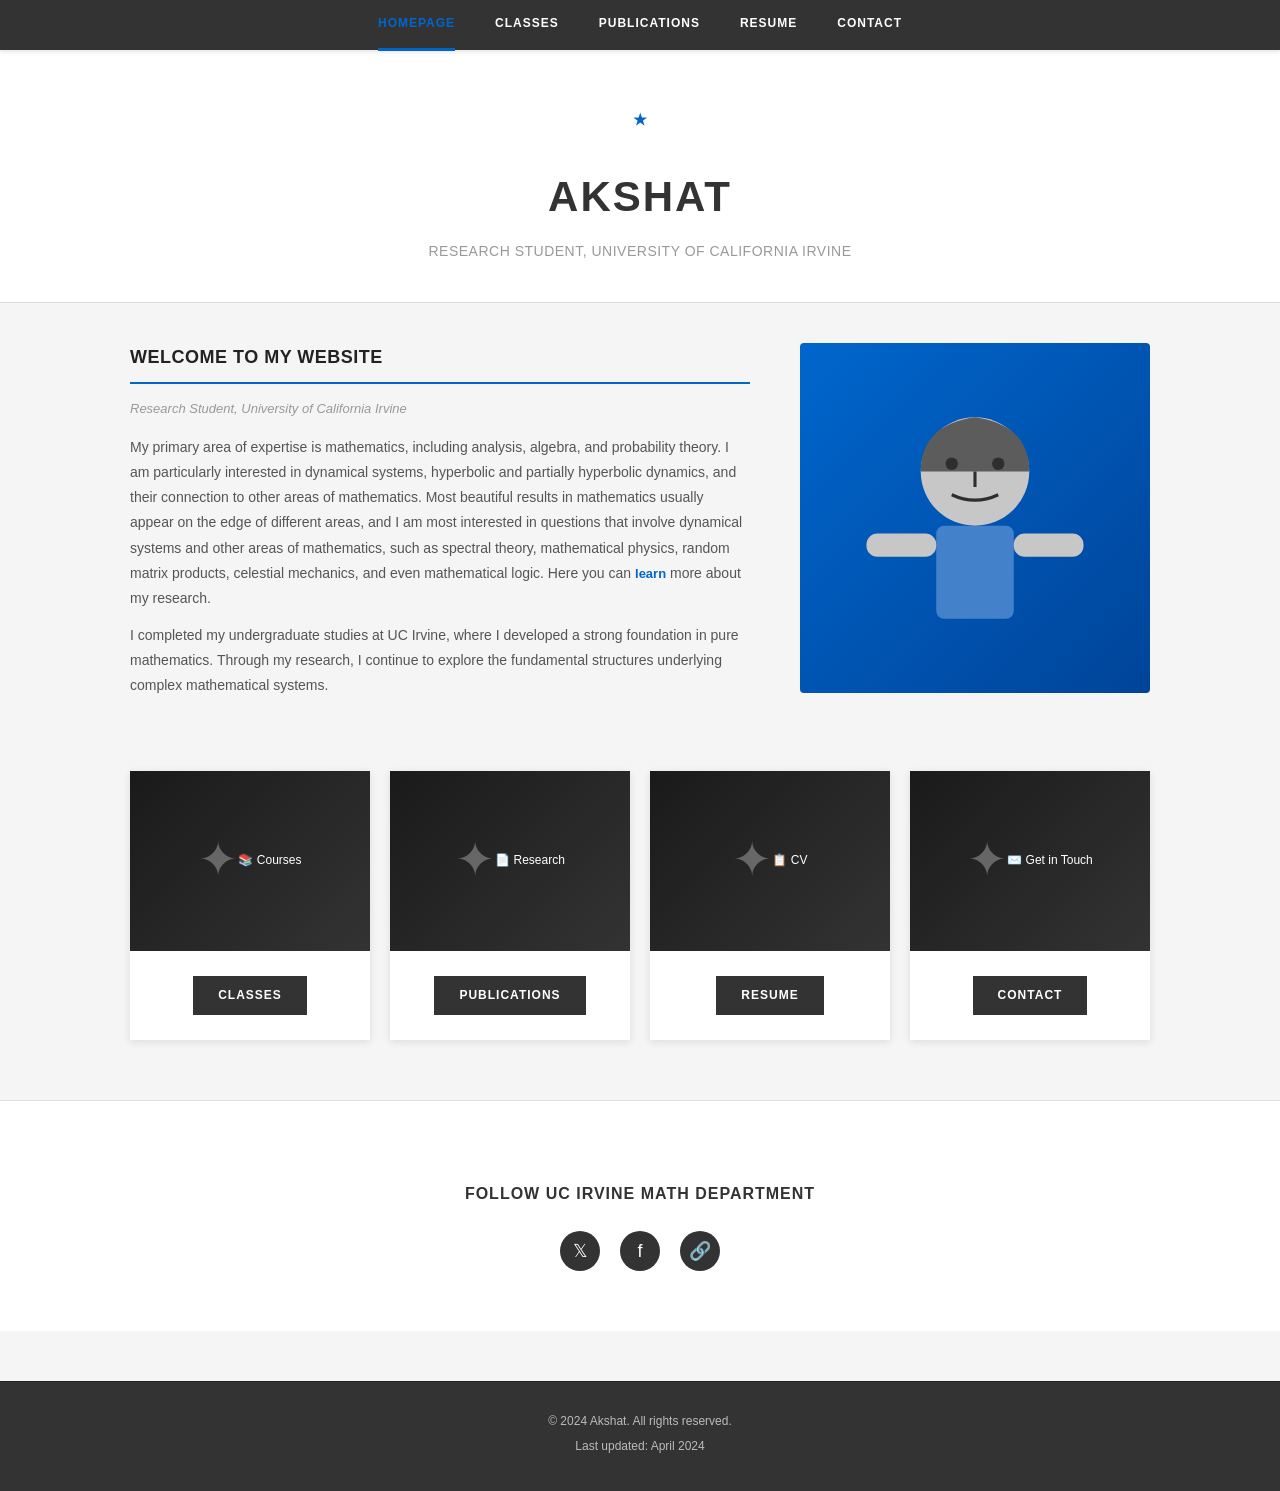
<file: index.html>
<!DOCTYPE html>
<html lang="en">
<head>
    <meta charset="UTF-8">
    <meta name="viewport" content="width=device-width, initial-scale=1.0">
    <title>Akshat - Research Student at UC Irvine</title>
    <link rel="stylesheet" href="assets/styles.css">
</head>
<body>
    <header>
        <nav>
            <ul class="nav-links">
                <li><a href="index.html" class="active">Homepage</a></li>
                <li><a href="#classes">Classes</a></li>
                <li><a href="publications.html">Publications</a></li>
                <li><a href="resume.html">Resume</a></li>
                <li><a href="contact.html">Contact</a></li>
            </ul>
        </nav>
    </header>

    <main>
        <!-- Hero Section -->
        <div class="hero">
            <h1>AKSHAT</h1>
            <div class="subtitle">Research Student, University of California Irvine</div>
        </div>

        <!-- Welcome Section -->
        <section class="welcome-section">
            <div class="welcome-container">
                <div class="welcome-content">
                    <h2>Welcome to My Website</h2>
                    <div class="title">Research Student, University of California Irvine</div>
                    
                    <p>My primary area of expertise is mathematics, including analysis, algebra, and probability theory. I am particularly interested in dynamical systems, hyperbolic and partially hyperbolic dynamics, and their connection to other areas of mathematics. Most beautiful results in mathematics usually appear on the edge of different areas, and I am most interested in questions that involve dynamical systems and other areas of mathematics, such as spectral theory, mathematical physics, random matrix products, celestial mechanics, and even mathematical logic. Here you can <a href="#research">learn</a> more about my research.</p>
                    
                    <p>I completed my undergraduate studies at UC Irvine, where I developed a strong foundation in pure mathematics. Through my research, I continue to explore the fundamental structures underlying complex mathematical systems.</p>
                </div>

                <div class="profile-image">
                    <svg viewBox="0 0 200 200" xmlns="http://www.w3.org/2000/svg" style="width: 100%; height: 100%; filter: brightness(0.9);">
                        <!-- Head -->
                        <circle cx="100" cy="70" r="35" fill="#ddd"/>
                        <!-- Hair -->
                        <path d="M 65 70 Q 65 40 100 35 Q 135 40 135 70" fill="#666"/>
                        <!-- Eyes -->
                        <circle cx="85" cy="65" r="4" fill="#333"/>
                        <circle cx="115" cy="65" r="4" fill="#333"/>
                        <!-- Nose -->
                        <line x1="100" y1="70" x2="100" y2="80" stroke="#333" stroke-width="2"/>
                        <!-- Smile -->
                        <path d="M 85 85 Q 100 92 115 85" stroke="#333" stroke-width="2" fill="none"/>
                        <!-- Body -->
                        <rect x="75" y="105" width="50" height="60" fill="#4a90e2" rx="5"/>
                        <!-- Arms -->
                        <rect x="30" y="110" width="45" height="15" fill="#ddd" rx="7"/>
                        <rect x="125" y="110" width="45" height="15" fill="#ddd" rx="7"/>
                    </svg>
                </div>
            </div>
        </section>

        <!-- Tiles Section -->
        <section class="tiles-section" id="classes">
            <div class="tiles-container">
                <!-- Classes Tile -->
                <div class="tile">
                    <div class="tile-image">
                        📚 Courses
                    </div>
                    <div class="tile-button">
                        <a href="courses/index.html">Classes</a>
                    </div>
                </div>

                <!-- Publications Tile -->
                <div class="tile">
                    <div class="tile-image">
                        📄 Research
                    </div>
                    <div class="tile-button">
                        <a href="publications.html">Publications</a>
                    </div>
                </div>

                <!-- Resume Tile -->
                <div class="tile">
                    <div class="tile-image">
                        📋 CV
                    </div>
                    <div class="tile-button">
                        <a href="resume.html">Resume</a>
                    </div>
                </div>

                <!-- Contact Tile -->
                <div class="tile">
                    <div class="tile-image">
                        ✉️ Get in Touch
                    </div>
                    <div class="tile-button">
                        <a href="contact.html">Contact</a>
                    </div>
                </div>
            </div>
        </section>

        <!-- Social Section -->
        <section class="social-section">
            <h3>Follow UC Irvine Math Department</h3>
            <ul class="social-links">
                <li><a href="https://twitter.com/UCIMath" target="_blank" title="Twitter">𝕏</a></li>
                <li><a href="https://facebook.com/UCIMath" target="_blank" title="Facebook">f</a></li>
                <li><a href="https://www.uci.edu" target="_blank" title="UCI Website">🔗</a></li>
            </ul>
        </section>
    </main>

    <footer>
        <p>&copy; 2024 Akshat. All rights reserved.</p>
        <p>Last updated: April 2024</p>
    </footer>
</body>
</html>
</file>
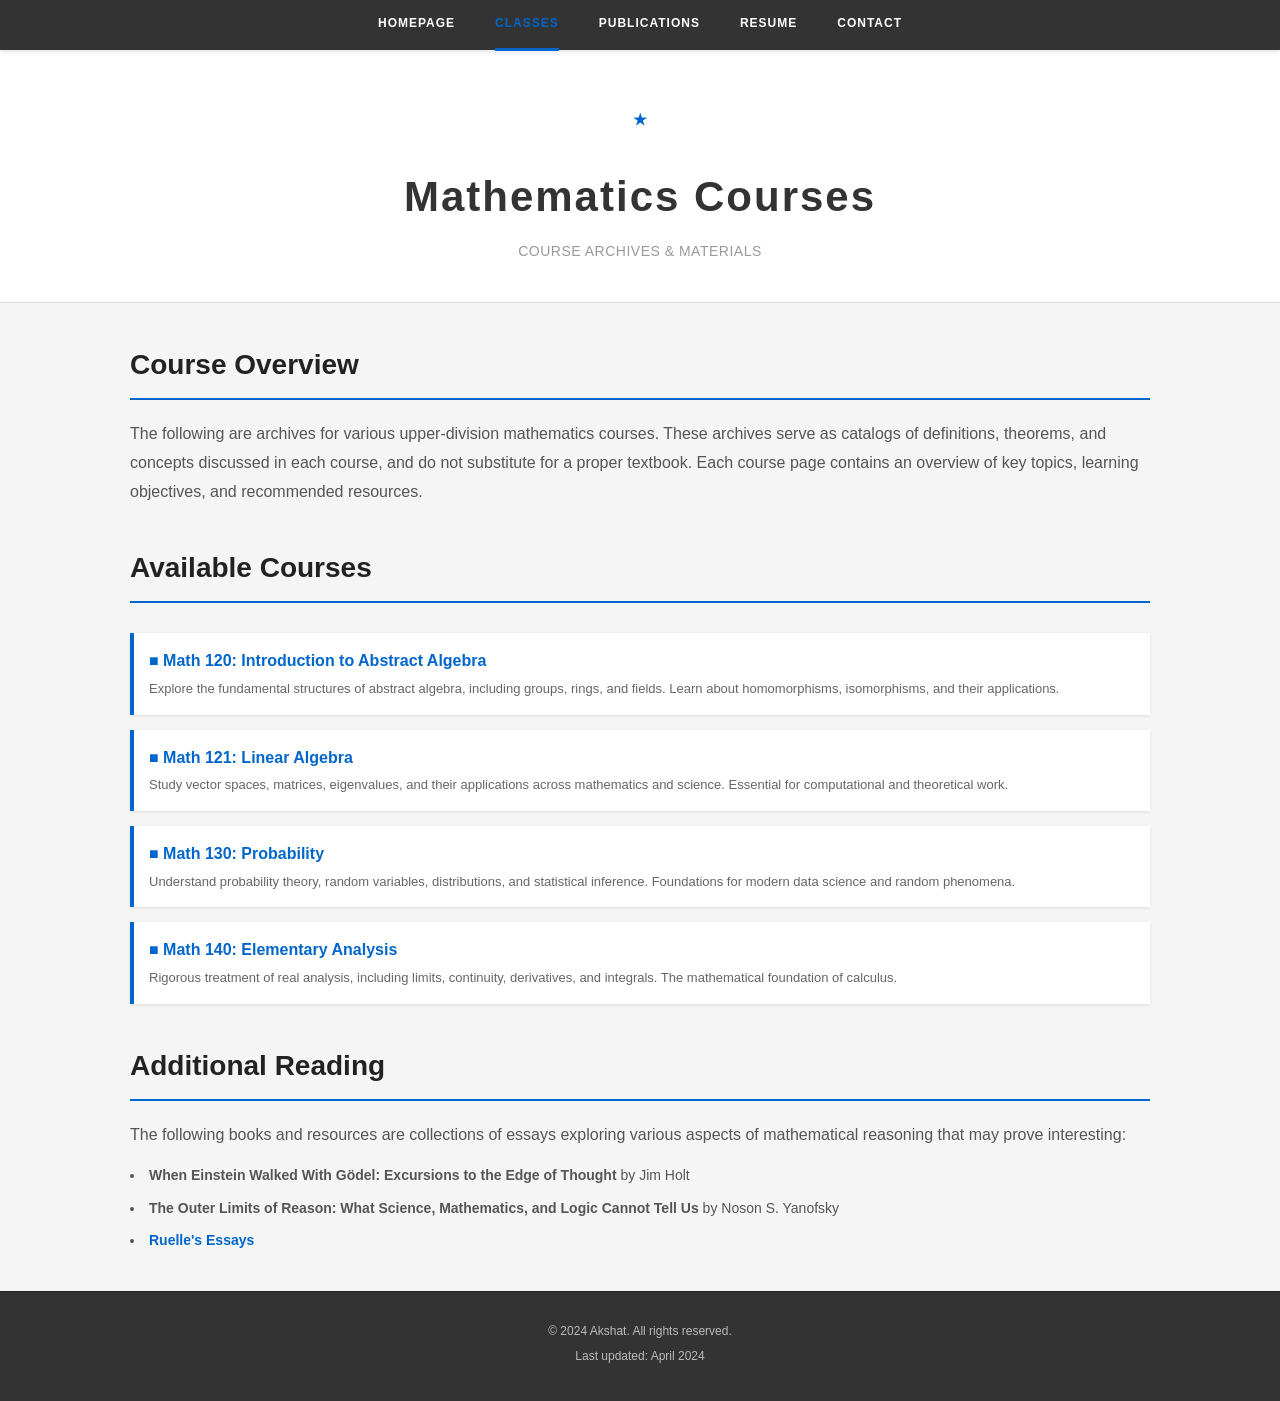
<file: courses/index.html>
<!DOCTYPE html>
<html lang="en">
<head>
    <meta charset="UTF-8">
    <meta name="viewport" content="width=device-width, initial-scale=1.0">
    <title>Mathematics Courses - Akshat</title>
    <link rel="stylesheet" href="../assets/styles.css">
</head>
<body>
    <header>
        <nav>
            <ul class="nav-links">
                <li><a href="../index.html">Homepage</a></li>
                <li><a href="#classes" class="active">Classes</a></li>
                <li><a href="../publications.html">Publications</a></li>
                <li><a href="../resume.html">Resume</a></li>
                <li><a href="../contact.html">Contact</a></li>
            </ul>
        </nav>
    </header>

    <main>
        <div class="hero">
            <h1>Mathematics Courses</h1>
            <div class="subtitle">Course Archives & Materials</div>
        </div>

        <section class="welcome-section">
            <h2>Course Overview</h2>
            <p>The following are archives for various upper-division mathematics courses. These archives serve as catalogs of definitions, theorems, and concepts discussed in each course, and do not substitute for a proper textbook. Each course page contains an overview of key topics, learning objectives, and recommended resources.</p>

            <h2 style="margin-top: 40px; border-bottom: 2px solid #0066cc; padding-bottom: 10px;">Available Courses</h2>

            <ul class="course-list" style="margin-top: 30px;">
                <li>
                    <a href="math120.html">■ Math 120: Introduction to Abstract Algebra</a>
                    <div class="course-description">Explore the fundamental structures of abstract algebra, including groups, rings, and fields. Learn about homomorphisms, isomorphisms, and their applications.</div>
                </li>
                <li>
                    <a href="math121.html">■ Math 121: Linear Algebra</a>
                    <div class="course-description">Study vector spaces, matrices, eigenvalues, and their applications across mathematics and science. Essential for computational and theoretical work.</div>
                </li>
                <li>
                    <a href="math130.html">■ Math 130: Probability</a>
                    <div class="course-description">Understand probability theory, random variables, distributions, and statistical inference. Foundations for modern data science and random phenomena.</div>
                </li>
                <li>
                    <a href="math140.html">■ Math 140: Elementary Analysis</a>
                    <div class="course-description">Rigorous treatment of real analysis, including limits, continuity, derivatives, and integrals. The mathematical foundation of calculus.</div>
                </li>
            </ul>

            <h2 style="margin-top: 40px; border-bottom: 2px solid #0066cc; padding-bottom: 10px;">Additional Reading</h2>
            <p style="margin-top: 20px;">The following books and resources are collections of essays exploring various aspects of mathematical reasoning that may prove interesting:</p>

            <ul class="reading-list" style="margin-top: 15px;">
                <li><strong>When Einstein Walked With Gödel: Excursions to the Edge of Thought</strong> by Jim Holt</li>
                <li><strong>The Outer Limits of Reason: What Science, Mathematics, and Logic Cannot Tell Us</strong> by Noson S. Yanofsky</li>
                <li><a href="https://drive.google.com/file/d/1j9H3duNTQ5gYVrsCvJ-61a1LA1Aroyhj/view?usp=sharing" target="_blank"><strong>Ruelle's Essays</strong></a></li>
            </ul>
        </section>
    </main>

    <footer>
        <p>&copy; 2024 Akshat. All rights reserved.</p>
        <p>Last updated: April 2024</p>
    </footer>
</body>
</html>
</file>
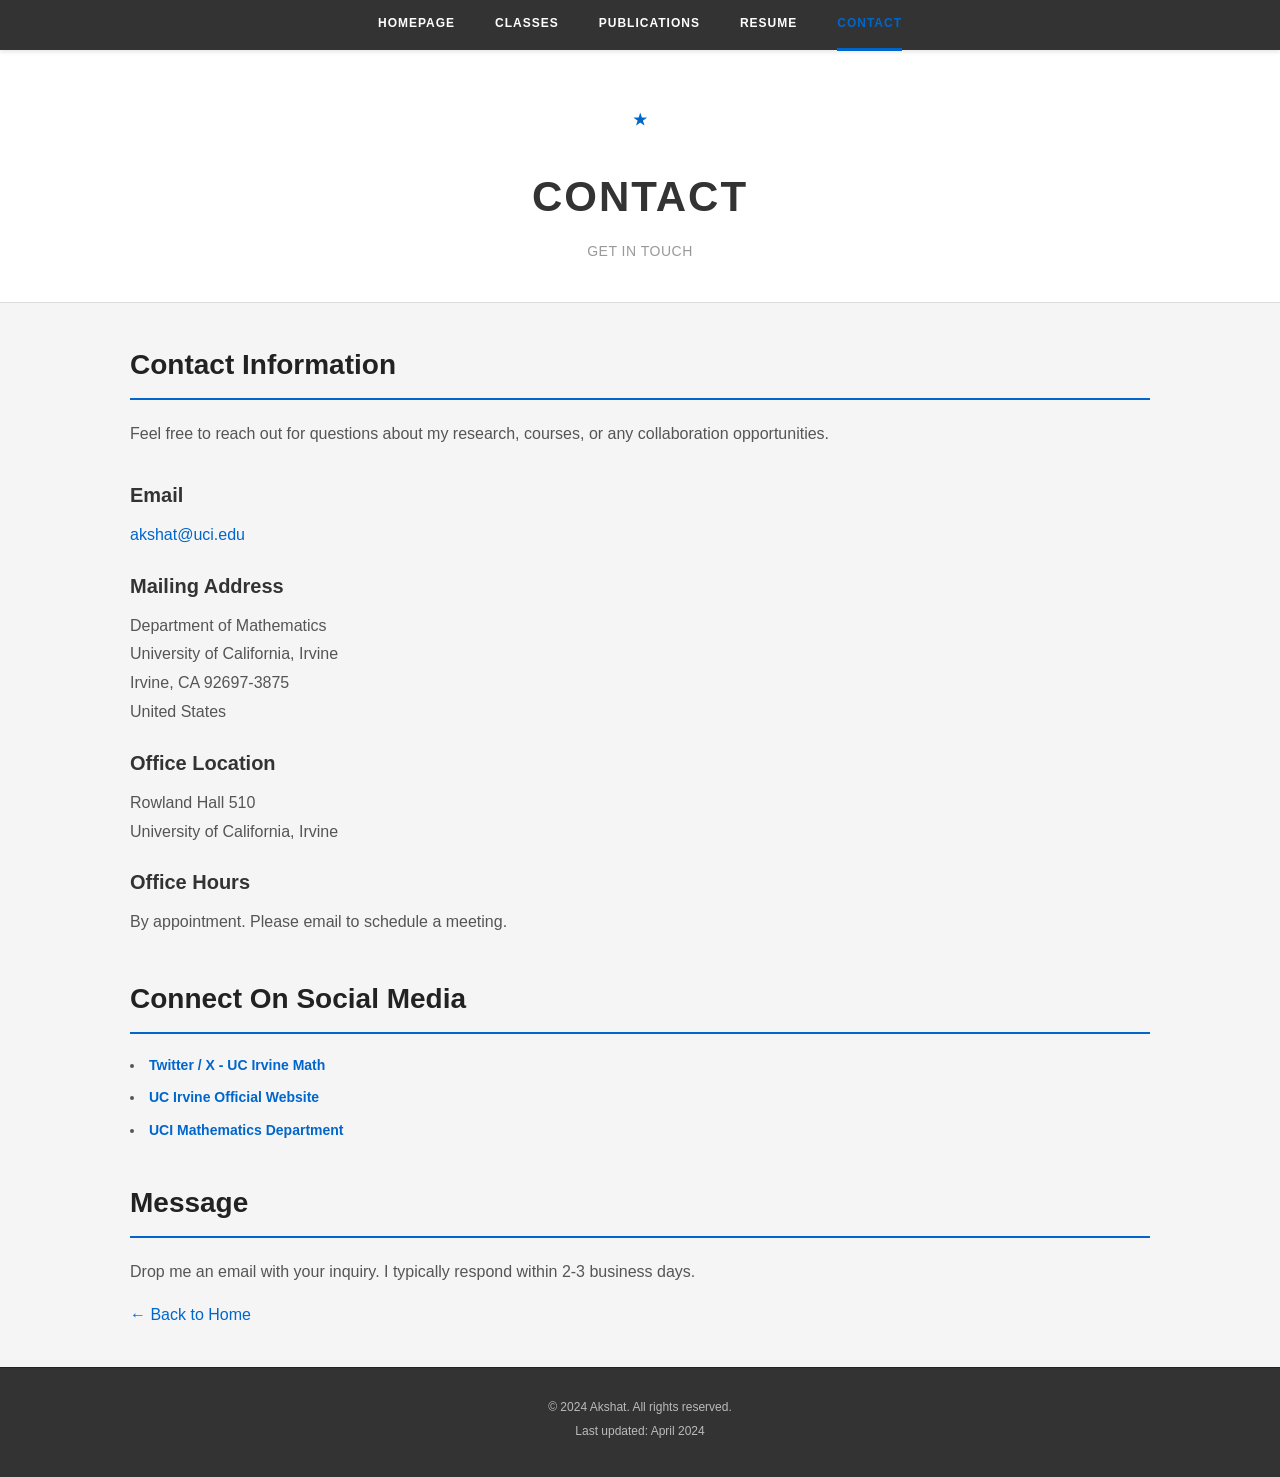
<file: contact.html>
<!DOCTYPE html>
<html lang="en">
<head>
    <meta charset="UTF-8">
    <meta name="viewport" content="width=device-width, initial-scale=1.0">
    <title>Contact - Akshat</title>
    <link rel="stylesheet" href="assets/styles.css">
</head>
<body>
    <header>
        <nav>
            <ul class="nav-links">
                <li><a href="index.html">Homepage</a></li>
                <li><a href="courses/index.html">Classes</a></li>
                <li><a href="publications.html">Publications</a></li>
                <li><a href="resume.html">Resume</a></li>
                <li><a href="contact.html" class="active">Contact</a></li>
            </ul>
        </nav>
    </header>

    <main>
        <div class="hero">
            <h1>CONTACT</h1>
            <div class="subtitle">Get in Touch</div>
        </div>

        <section class="welcome-section">
            <h2>Contact Information</h2>
            <p>Feel free to reach out for questions about my research, courses, or any collaboration opportunities.</p>

            <h3 style="margin-top: 30px;">Email</h3>
            <p><a href="mailto:akshat@uci.edu">akshat@uci.edu</a></p>

            <h3>Mailing Address</h3>
            <p>
                Department of Mathematics<br>
                University of California, Irvine<br>
                Irvine, CA 92697-3875<br>
                United States
            </p>

            <h3>Office Location</h3>
            <p>Rowland Hall 510<br>
            University of California, Irvine</p>

            <h3>Office Hours</h3>
            <p>By appointment. Please email to schedule a meeting.</p>

            <h2 style="margin-top: 40px; border-bottom: 2px solid #0066cc; padding-bottom: 10px;">Connect On Social Media</h2>
            <ul class="reading-list" style="margin-top: 15px;">
                <li><a href="https://twitter.com/UCIMath" target="_blank">Twitter / X - UC Irvine Math</a></li>
                <li><a href="https://www.uci.edu" target="_blank">UC Irvine Official Website</a></li>
                <li><a href="https://www.math.uci.edu" target="_blank">UCI Mathematics Department</a></li>
            </ul>

            <h2 style="margin-top: 40px; border-bottom: 2px solid #0066cc; padding-bottom: 10px;">Message</h2>
            <p style="margin-top: 15px;">Drop me an email with your inquiry. I typically respond within 2-3 business days.</p>

            <a href="index.html" class="back-to-top">← Back to Home</a>
        </section>
    </main>

    <footer>
        <p>&copy; 2024 Akshat. All rights reserved.</p>
        <p>Last updated: April 2024</p>
    </footer>
</body>
</html>
</file>
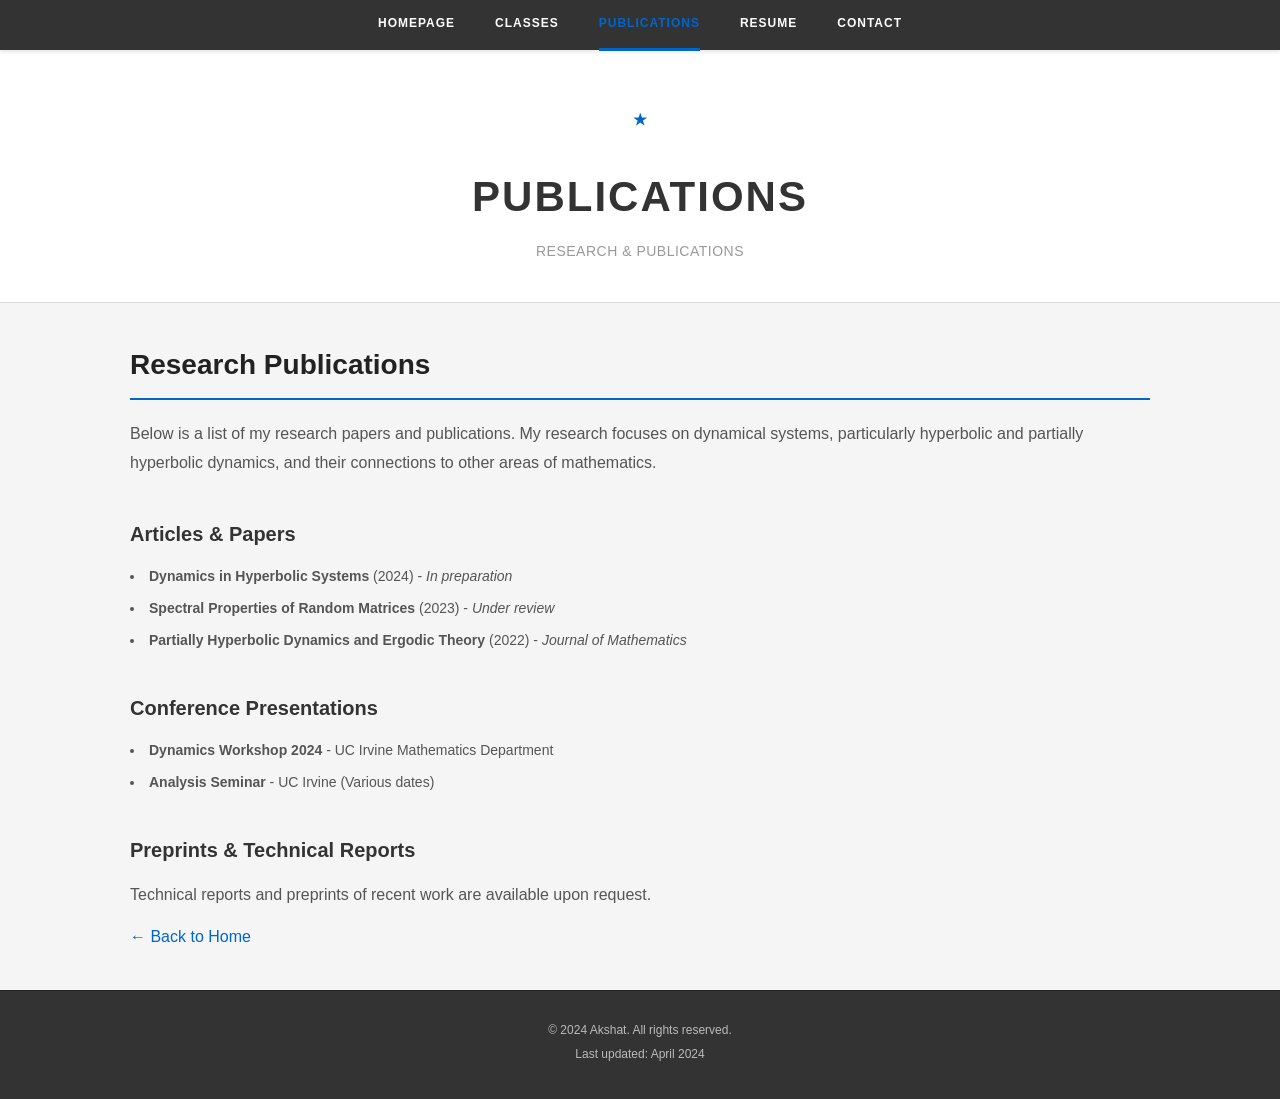
<file: publications.html>
<!DOCTYPE html>
<html lang="en">
<head>
    <meta charset="UTF-8">
    <meta name="viewport" content="width=device-width, initial-scale=1.0">
    <title>Publications - Akshat</title>
    <link rel="stylesheet" href="assets/styles.css">
</head>
<body>
    <header>
        <nav>
            <ul class="nav-links">
                <li><a href="index.html">Homepage</a></li>
                <li><a href="courses/index.html">Classes</a></li>
                <li><a href="publications.html" class="active">Publications</a></li>
                <li><a href="resume.html">Resume</a></li>
                <li><a href="contact.html">Contact</a></li>
            </ul>
        </nav>
    </header>

    <main>
        <div class="hero">
            <h1>PUBLICATIONS</h1>
            <div class="subtitle">Research & Publications</div>
        </div>

        <section class="welcome-section">
            <h2>Research Publications</h2>
            <p>Below is a list of my research papers and publications. My research focuses on dynamical systems, particularly hyperbolic and partially hyperbolic dynamics, and their connections to other areas of mathematics.</p>

            <h3 style="margin-top: 40px;">Articles & Papers</h3>
            <ul class="reading-list" style="margin-top: 15px;">
                <li><strong>Dynamics in Hyperbolic Systems</strong> (2024) - <em>In preparation</em></li>
                <li><strong>Spectral Properties of Random Matrices</strong> (2023) - <em>Under review</em></li>
                <li><strong>Partially Hyperbolic Dynamics and Ergodic Theory</strong> (2022) - <em>Journal of Mathematics</em></li>
            </ul>

            <h3 style="margin-top: 40px;">Conference Presentations</h3>
            <ul class="reading-list" style="margin-top: 15px;">
                <li><strong>Dynamics Workshop 2024</strong> - UC Irvine Mathematics Department</li>
                <li><strong>Analysis Seminar</strong> - UC Irvine (Various dates)</li>
            </ul>

            <h3 style="margin-top: 40px;">Preprints & Technical Reports</h3>
            <p style="margin-top: 15px;">Technical reports and preprints of recent work are available upon request.</p>

            <a href="index.html" class="back-to-top">← Back to Home</a>
        </section>
    </main>

    <footer>
        <p>&copy; 2024 Akshat. All rights reserved.</p>
        <p>Last updated: April 2024</p>
    </footer>
</body>
</html>
</file>
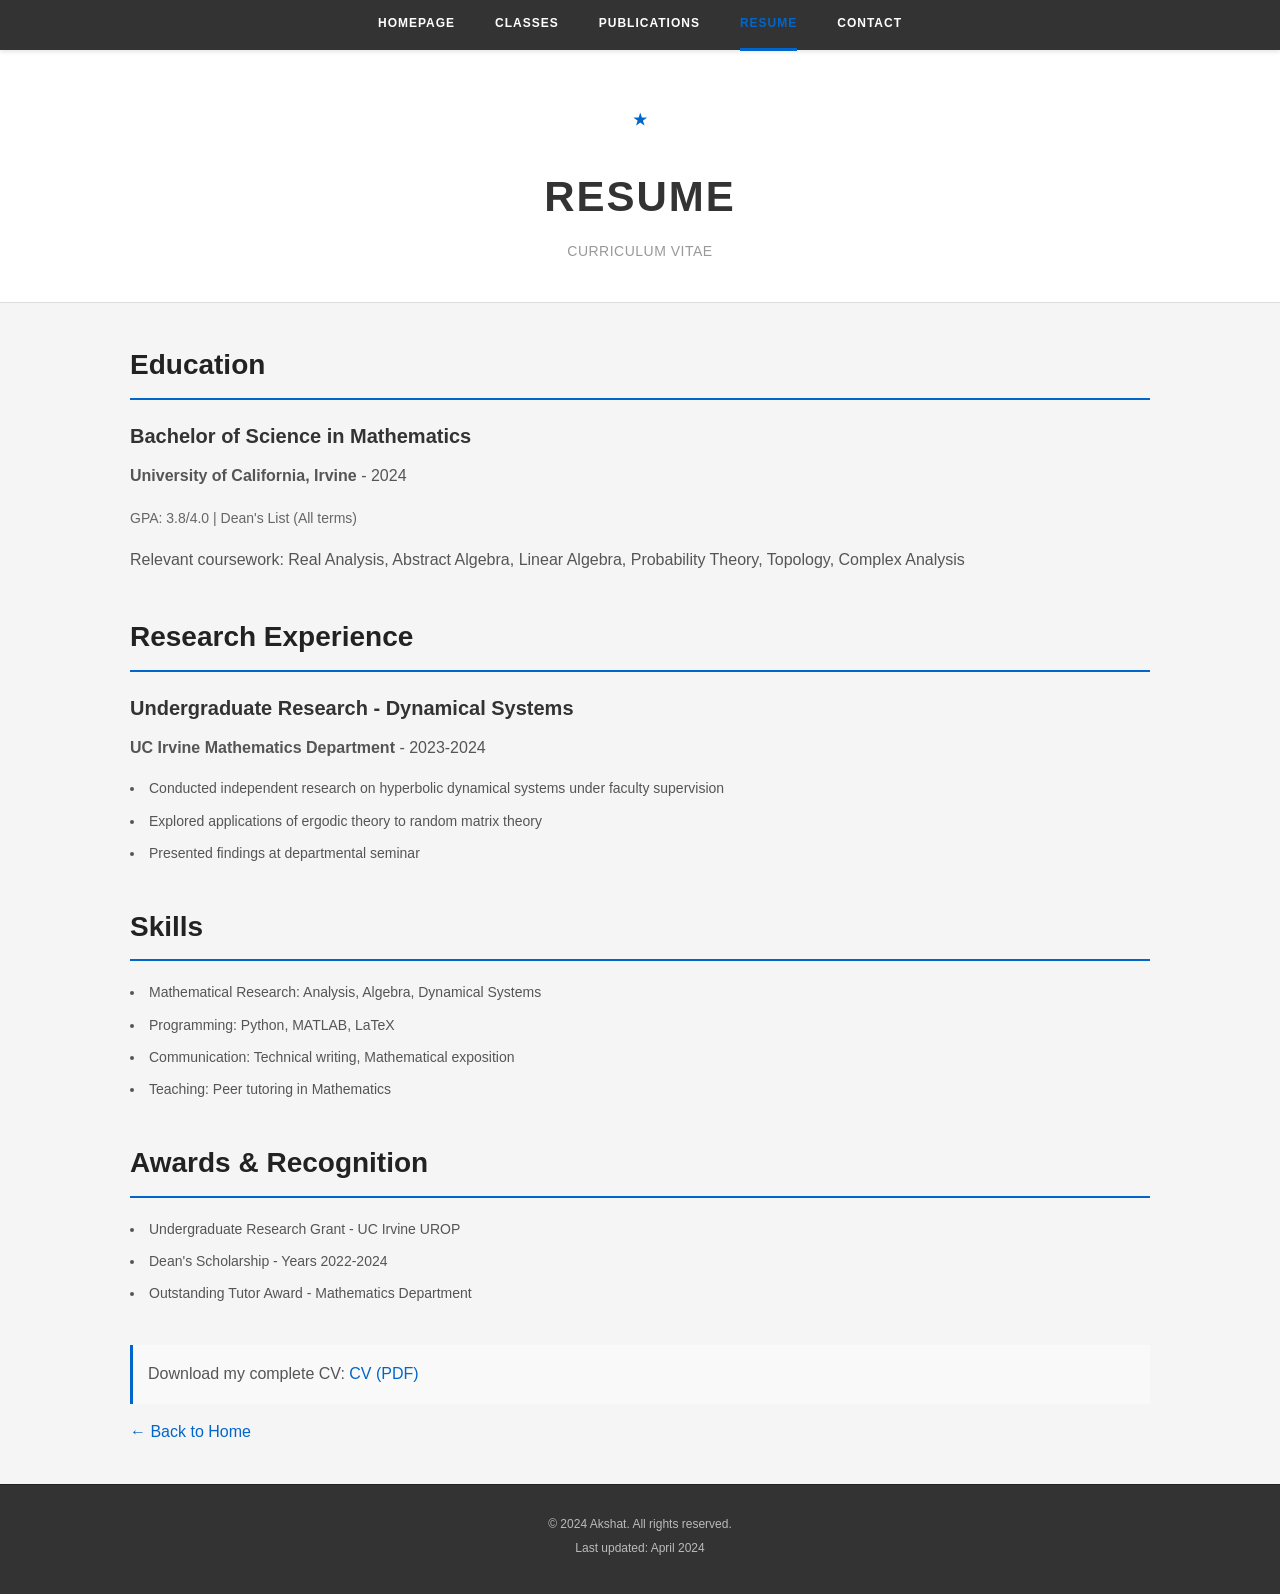
<file: resume.html>
<!DOCTYPE html>
<html lang="en">
<head>
    <meta charset="UTF-8">
    <meta name="viewport" content="width=device-width, initial-scale=1.0">
    <title>Resume - Akshat</title>
    <link rel="stylesheet" href="assets/styles.css">
</head>
<body>
    <header>
        <nav>
            <ul class="nav-links">
                <li><a href="index.html">Homepage</a></li>
                <li><a href="courses/index.html">Classes</a></li>
                <li><a href="publications.html">Publications</a></li>
                <li><a href="resume.html" class="active">Resume</a></li>
                <li><a href="contact.html">Contact</a></li>
            </ul>
        </nav>
    </header>

    <main>
        <div class="hero">
            <h1>RESUME</h1>
            <div class="subtitle">Curriculum Vitae</div>
        </div>

        <section class="welcome-section">
            <h2>Education</h2>
            <h3>Bachelor of Science in Mathematics</h3>
            <p><strong>University of California, Irvine</strong> - 2024</p>
            <p style="color: #666; font-size: 14px; margin-top: 5px;">GPA: 3.8/4.0 | Dean's List (All terms)</p>
            <p style="margin-top: 10px;">Relevant coursework: Real Analysis, Abstract Algebra, Linear Algebra, Probability Theory, Topology, Complex Analysis</p>

            <h2 style="margin-top: 40px; border-bottom: 2px solid #0066cc; padding-bottom: 10px;">Research Experience</h2>
            
            <h3>Undergraduate Research - Dynamical Systems</h3>
            <p><strong>UC Irvine Mathematics Department</strong> - 2023-2024</p>
            <ul class="reading-list" style="margin-top: 10px;">
                <li>Conducted independent research on hyperbolic dynamical systems under faculty supervision</li>
                <li>Explored applications of ergodic theory to random matrix theory</li>
                <li>Presented findings at departmental seminar</li>
            </ul>

            <h2 style="margin-top: 40px; border-bottom: 2px solid #0066cc; padding-bottom: 10px;">Skills</h2>
            <ul class="reading-list" style="margin-top: 10px;">
                <li>Mathematical Research: Analysis, Algebra, Dynamical Systems</li>
                <li>Programming: Python, MATLAB, LaTeX</li>
                <li>Communication: Technical writing, Mathematical exposition</li>
                <li>Teaching: Peer tutoring in Mathematics</li>
            </ul>

            <h2 style="margin-top: 40px; border-bottom: 2px solid #0066cc; padding-bottom: 10px;">Awards & Recognition</h2>
            <ul class="reading-list" style="margin-top: 10px;">
                <li>Undergraduate Research Grant - UC Irvine UROP</li>
                <li>Dean's Scholarship - Years 2022-2024</li>
                <li>Outstanding Tutor Award - Mathematics Department</li>
            </ul>

            <p style="margin-top: 40px; padding: 15px; background-color: #f9f9f9; border-left: 3px solid #0066cc; border-radius: 0;">
                Download my complete CV: <a href="#">CV (PDF)</a>
            </p>

            <a href="index.html" class="back-to-top">← Back to Home</a>
        </section>
    </main>

    <footer>
        <p>&copy; 2024 Akshat. All rights reserved.</p>
        <p>Last updated: April 2024</p>
    </footer>
</body>
</html>
</file>
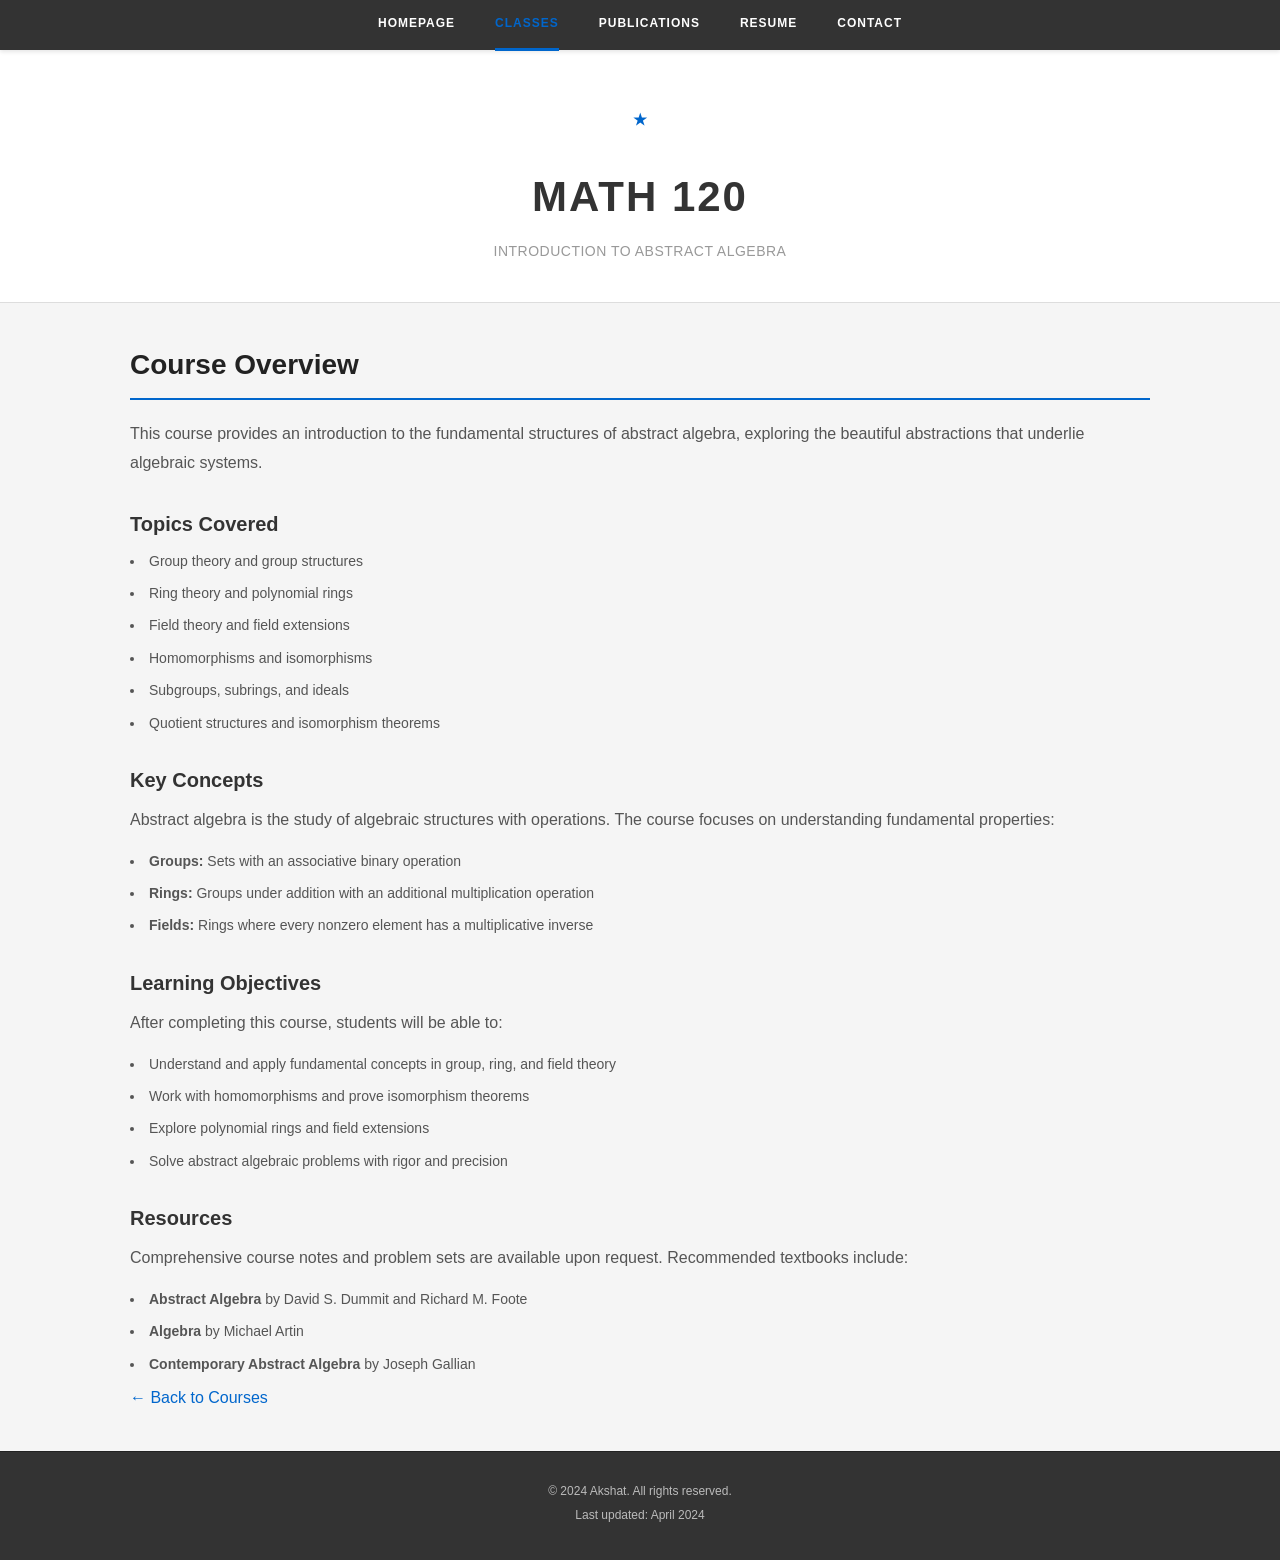
<file: courses/math120.html>
<!DOCTYPE html>
<html lang="en">
<head>
    <meta charset="UTF-8">
    <meta name="viewport" content="width=device-width, initial-scale=1.0">
    <title>Math 120: Introduction to Abstract Algebra - Akshat</title>
    <link rel="stylesheet" href="../assets/styles.css">
</head>
<body>
    <header>
        <nav>
            <ul class="nav-links">
                <li><a href="../index.html">Homepage</a></li>
                <li><a href="index.html" class="active">Classes</a></li>
                <li><a href="../publications.html">Publications</a></li>
                <li><a href="../resume.html">Resume</a></li>
                <li><a href="../contact.html">Contact</a></li>
            </ul>
        </nav>
    </header>

    <main>
        <div class="hero">
            <h1>MATH 120</h1>
            <div class="subtitle">Introduction to Abstract Algebra</div>
        </div>

        <section class="welcome-section">
            <h2>Course Overview</h2>
            <p>This course provides an introduction to the fundamental structures of abstract algebra, exploring the beautiful abstractions that underlie algebraic systems.</p>

            <h3 style="margin-top: 30px;">Topics Covered</h3>
            <ul class="reading-list">
                <li>Group theory and group structures</li>
                <li>Ring theory and polynomial rings</li>
                <li>Field theory and field extensions</li>
                <li>Homomorphisms and isomorphisms</li>
                <li>Subgroups, subrings, and ideals</li>
                <li>Quotient structures and isomorphism theorems</li>
            </ul>

            <h3 style="margin-top: 30px;">Key Concepts</h3>
            <p>Abstract algebra is the study of algebraic structures with operations. The course focuses on understanding fundamental properties:</p>
            <ul class="reading-list">
                <li><strong>Groups:</strong> Sets with an associative binary operation</li>
                <li><strong>Rings:</strong> Groups under addition with an additional multiplication operation</li>
                <li><strong>Fields:</strong> Rings where every nonzero element has a multiplicative inverse</li>
            </ul>

            <h3 style="margin-top: 30px;">Learning Objectives</h3>
            <p>After completing this course, students will be able to:</p>
            <ul class="reading-list">
                <li>Understand and apply fundamental concepts in group, ring, and field theory</li>
                <li>Work with homomorphisms and prove isomorphism theorems</li>
                <li>Explore polynomial rings and field extensions</li>
                <li>Solve abstract algebraic problems with rigor and precision</li>
            </ul>

            <h3 style="margin-top: 30px;">Resources</h3>
            <p>Comprehensive course notes and problem sets are available upon request. Recommended textbooks include:</p>
            <ul class="reading-list">
                <li><strong>Abstract Algebra</strong> by David S. Dummit and Richard M. Foote</li>
                <li><strong>Algebra</strong> by Michael Artin</li>
                <li><strong>Contemporary Abstract Algebra</strong> by Joseph Gallian</li>
            </ul>

            <a href="index.html" class="back-to-top">← Back to Courses</a>
        </section>
    </main>

    <footer>
        <p>&copy; 2024 Akshat. All rights reserved.</p>
        <p>Last updated: April 2024</p>
    </footer>
</body>
</html>
</file>
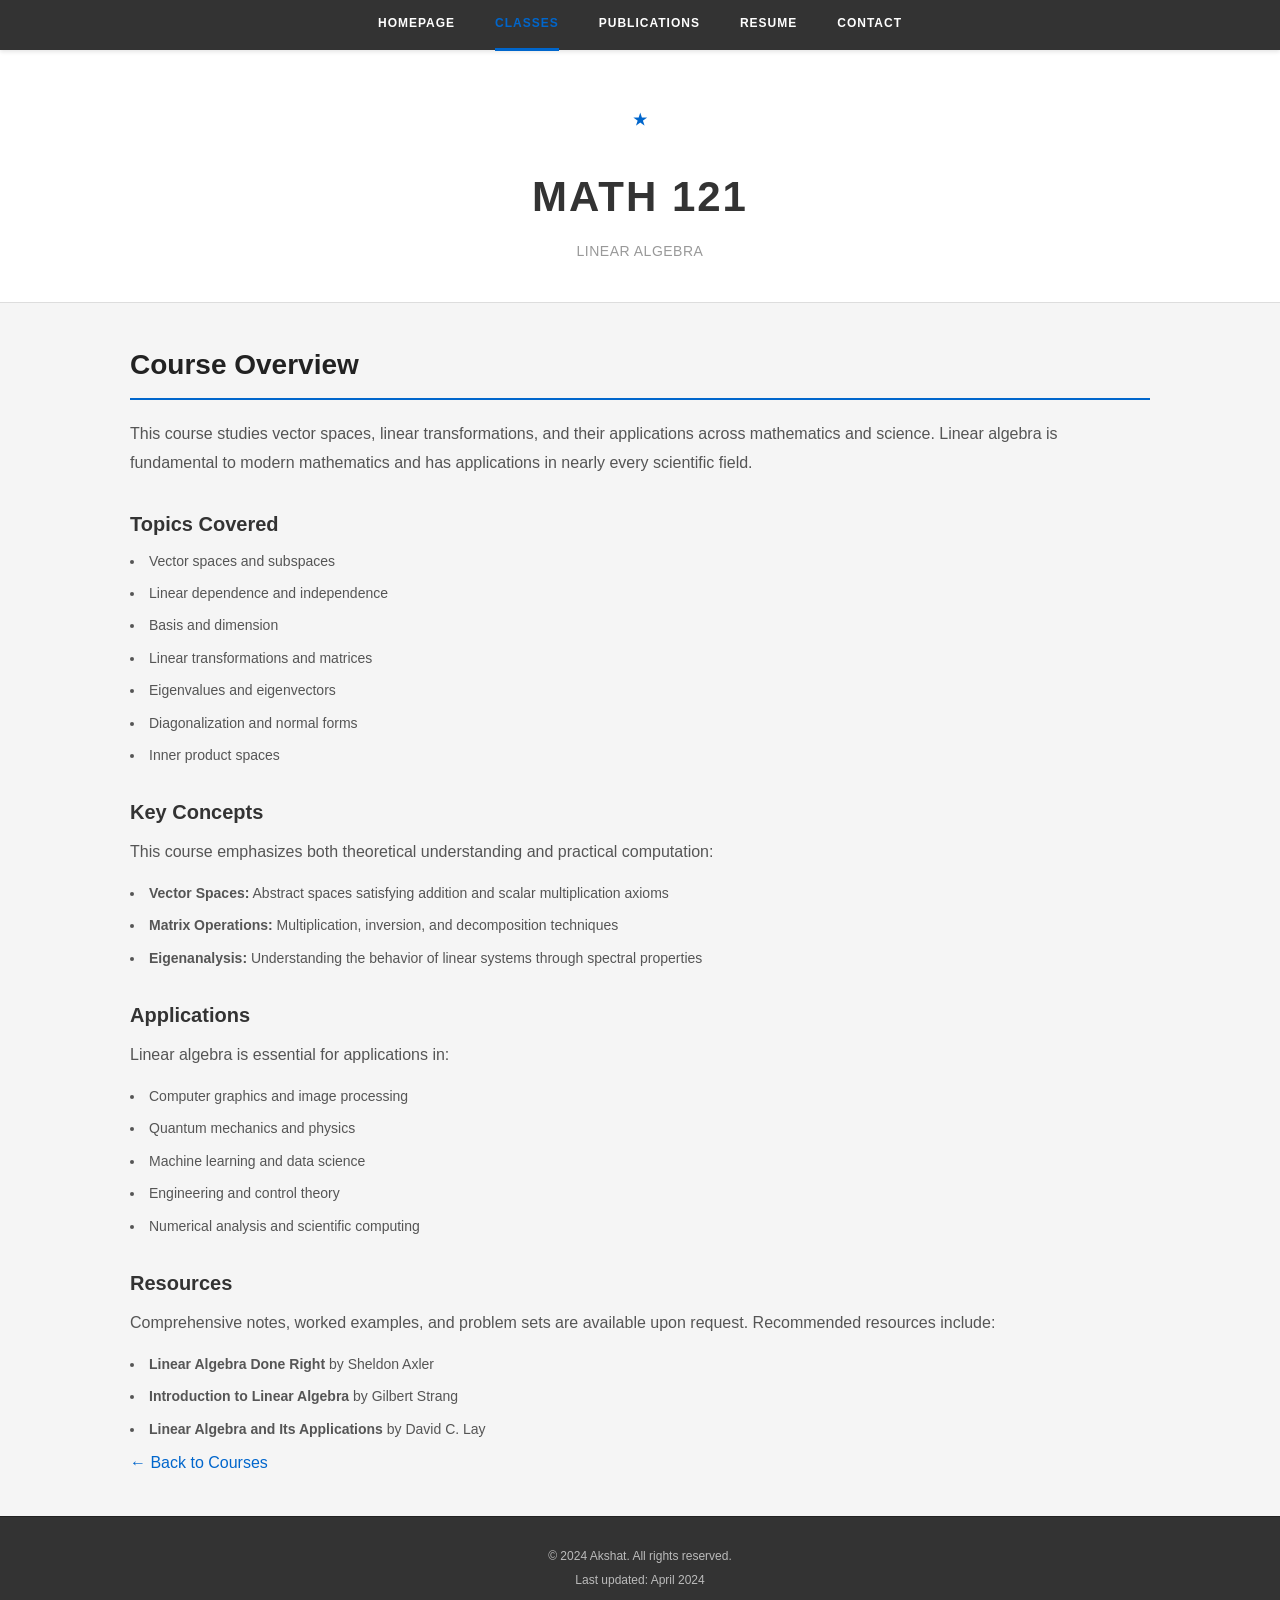
<file: courses/math121.html>
<!DOCTYPE html>
<html lang="en">
<head>
    <meta charset="UTF-8">
    <meta name="viewport" content="width=device-width, initial-scale=1.0">
    <title>Math 121: Linear Algebra - Akshat</title>
    <link rel="stylesheet" href="../assets/styles.css">
</head>
<body>
    <header>
        <nav>
            <ul class="nav-links">
                <li><a href="../index.html">Homepage</a></li>
                <li><a href="index.html" class="active">Classes</a></li>
                <li><a href="../publications.html">Publications</a></li>
                <li><a href="../resume.html">Resume</a></li>
                <li><a href="../contact.html">Contact</a></li>
            </ul>
        </nav>
    </header>

    <main>
        <div class="hero">
            <h1>MATH 121</h1>
            <div class="subtitle">Linear Algebra</div>
        </div>

        <section class="welcome-section">
            <h2>Course Overview</h2>
            <p>This course studies vector spaces, linear transformations, and their applications across mathematics and science. Linear algebra is fundamental to modern mathematics and has applications in nearly every scientific field.</p>

            <h3 style="margin-top: 30px;">Topics Covered</h3>
            <ul class="reading-list">
                <li>Vector spaces and subspaces</li>
                <li>Linear dependence and independence</li>
                <li>Basis and dimension</li>
                <li>Linear transformations and matrices</li>
                <li>Eigenvalues and eigenvectors</li>
                <li>Diagonalization and normal forms</li>
                <li>Inner product spaces</li>
            </ul>

            <h3 style="margin-top: 30px;">Key Concepts</h3>
            <p>This course emphasizes both theoretical understanding and practical computation:</p>
            <ul class="reading-list">
                <li><strong>Vector Spaces:</strong> Abstract spaces satisfying addition and scalar multiplication axioms</li>
                <li><strong>Matrix Operations:</strong> Multiplication, inversion, and decomposition techniques</li>
                <li><strong>Eigenanalysis:</strong> Understanding the behavior of linear systems through spectral properties</li>
            </ul>

            <h3 style="margin-top: 30px;">Applications</h3>
            <p>Linear algebra is essential for applications in:</p>
            <ul class="reading-list">
                <li>Computer graphics and image processing</li>
                <li>Quantum mechanics and physics</li>
                <li>Machine learning and data science</li>
                <li>Engineering and control theory</li>
                <li>Numerical analysis and scientific computing</li>
            </ul>

            <h3 style="margin-top: 30px;">Resources</h3>
            <p>Comprehensive notes, worked examples, and problem sets are available upon request. Recommended resources include:</p>
            <ul class="reading-list">
                <li><strong>Linear Algebra Done Right</strong> by Sheldon Axler</li>
                <li><strong>Introduction to Linear Algebra</strong> by Gilbert Strang</li>
                <li><strong>Linear Algebra and Its Applications</strong> by David C. Lay</li>
            </ul>

            <a href="index.html" class="back-to-top">← Back to Courses</a>
        </section>
    </main>

    <footer>
        <p>&copy; 2024 Akshat. All rights reserved.</p>
        <p>Last updated: April 2024</p>
    </footer>
</body>
</html>
</file>
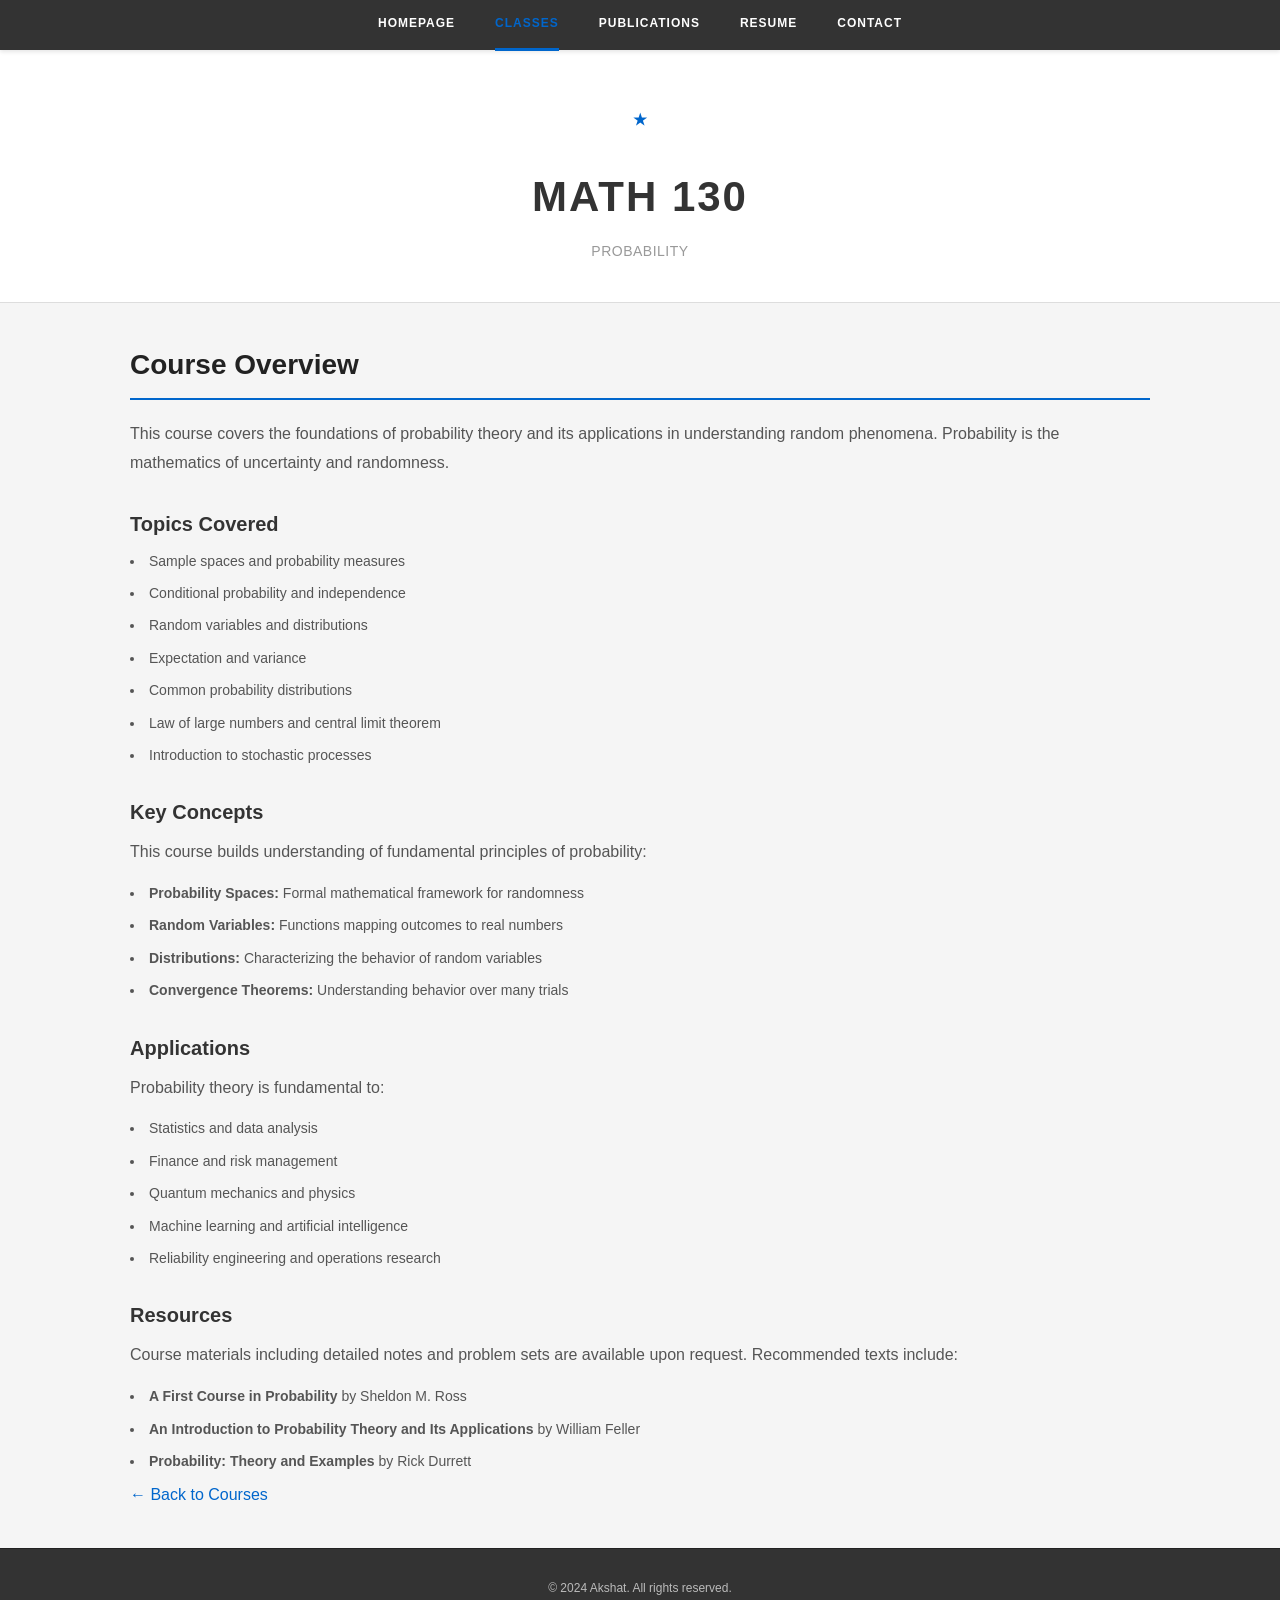
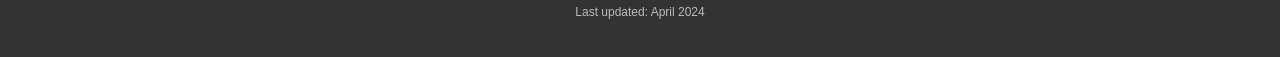
<file: courses/math130.html>
<!DOCTYPE html>
<html lang="en">
<head>
    <meta charset="UTF-8">
    <meta name="viewport" content="width=device-width, initial-scale=1.0">
    <title>Math 130: Probability - Akshat</title>
    <link rel="stylesheet" href="../assets/styles.css">
</head>
<body>
    <header>
        <nav>
            <ul class="nav-links">
                <li><a href="../index.html">Homepage</a></li>
                <li><a href="index.html" class="active">Classes</a></li>
                <li><a href="../publications.html">Publications</a></li>
                <li><a href="../resume.html">Resume</a></li>
                <li><a href="../contact.html">Contact</a></li>
            </ul>
        </nav>
    </header>

    <main>
        <div class="hero">
            <h1>MATH 130</h1>
            <div class="subtitle">Probability</div>
        </div>

        <section class="welcome-section">
            <h2>Course Overview</h2>
            <p>This course covers the foundations of probability theory and its applications in understanding random phenomena. Probability is the mathematics of uncertainty and randomness.</p>

            <h3 style="margin-top: 30px;">Topics Covered</h3>
            <ul class="reading-list">
                <li>Sample spaces and probability measures</li>
                <li>Conditional probability and independence</li>
                <li>Random variables and distributions</li>
                <li>Expectation and variance</li>
                <li>Common probability distributions</li>
                <li>Law of large numbers and central limit theorem</li>
                <li>Introduction to stochastic processes</li>
            </ul>

            <h3 style="margin-top: 30px;">Key Concepts</h3>
            <p>This course builds understanding of fundamental principles of probability:</p>
            <ul class="reading-list">
                <li><strong>Probability Spaces:</strong> Formal mathematical framework for randomness</li>
                <li><strong>Random Variables:</strong> Functions mapping outcomes to real numbers</li>
                <li><strong>Distributions:</strong> Characterizing the behavior of random variables</li>
                <li><strong>Convergence Theorems:</strong> Understanding behavior over many trials</li>
            </ul>

            <h3 style="margin-top: 30px;">Applications</h3>
            <p>Probability theory is fundamental to:</p>
            <ul class="reading-list">
                <li>Statistics and data analysis</li>
                <li>Finance and risk management</li>
                <li>Quantum mechanics and physics</li>
                <li>Machine learning and artificial intelligence</li>
                <li>Reliability engineering and operations research</li>
            </ul>

            <h3 style="margin-top: 30px;">Resources</h3>
            <p>Course materials including detailed notes and problem sets are available upon request. Recommended texts include:</p>
            <ul class="reading-list">
                <li><strong>A First Course in Probability</strong> by Sheldon M. Ross</li>
                <li><strong>An Introduction to Probability Theory and Its Applications</strong> by William Feller</li>
                <li><strong>Probability: Theory and Examples</strong> by Rick Durrett</li>
            </ul>

            <a href="index.html" class="back-to-top">← Back to Courses</a>
        </section>
    </main>

    <footer>
        <p>&copy; 2024 Akshat. All rights reserved.</p>
        <p>Last updated: April 2024</p>
    </footer>
</body>
</html>
</file>
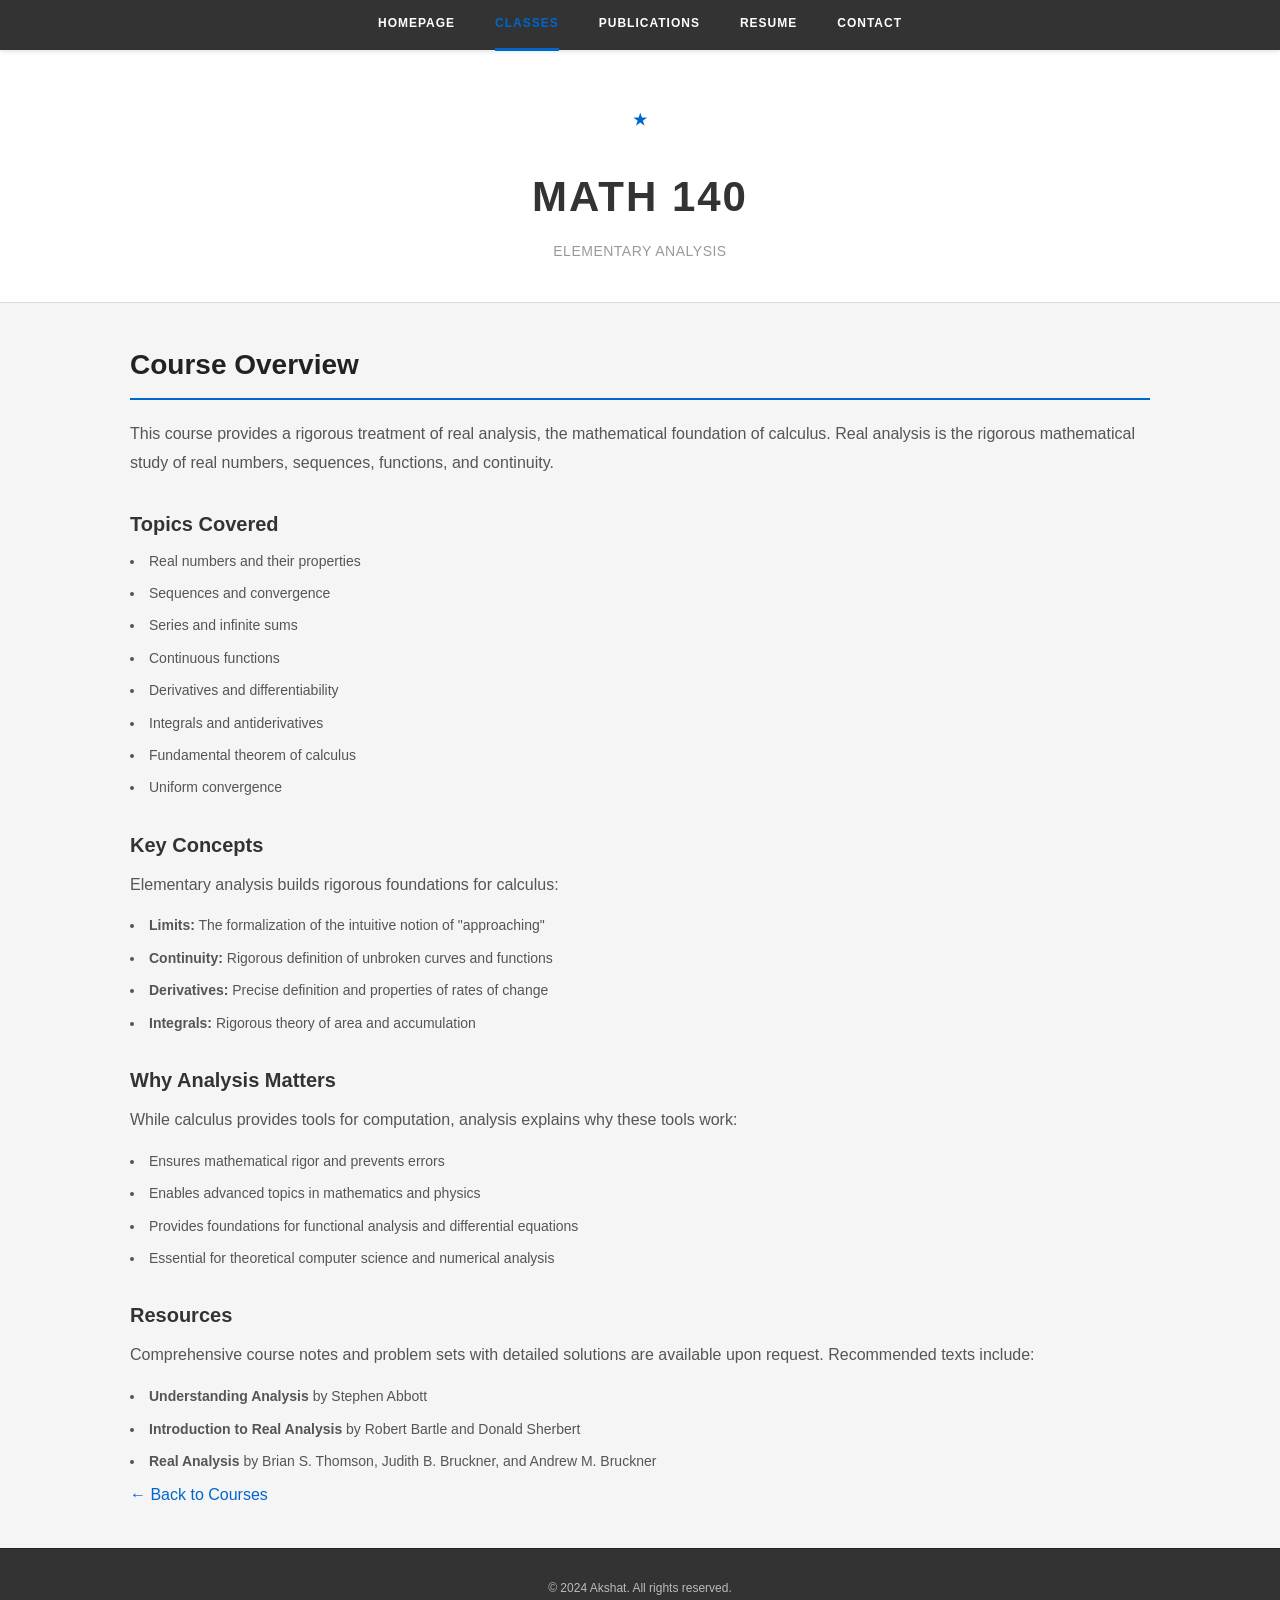
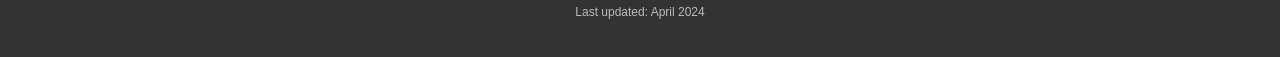
<file: courses/math140.html>
<!DOCTYPE html>
<html lang="en">
<head>
    <meta charset="UTF-8">
    <meta name="viewport" content="width=device-width, initial-scale=1.0">
    <title>Math 140: Elementary Analysis - Akshat</title>
    <link rel="stylesheet" href="../assets/styles.css">
</head>
<body>
    <header>
        <nav>
            <ul class="nav-links">
                <li><a href="../index.html">Homepage</a></li>
                <li><a href="index.html" class="active">Classes</a></li>
                <li><a href="../publications.html">Publications</a></li>
                <li><a href="../resume.html">Resume</a></li>
                <li><a href="../contact.html">Contact</a></li>
            </ul>
        </nav>
    </header>

    <main>
        <div class="hero">
            <h1>MATH 140</h1>
            <div class="subtitle">Elementary Analysis</div>
        </div>

        <section class="welcome-section">
            <h2>Course Overview</h2>
            <p>This course provides a rigorous treatment of real analysis, the mathematical foundation of calculus. Real analysis is the rigorous mathematical study of real numbers, sequences, functions, and continuity.</p>

            <h3 style="margin-top: 30px;">Topics Covered</h3>
            <ul class="reading-list">
                <li>Real numbers and their properties</li>
                <li>Sequences and convergence</li>
                <li>Series and infinite sums</li>
                <li>Continuous functions</li>
                <li>Derivatives and differentiability</li>
                <li>Integrals and antiderivatives</li>
                <li>Fundamental theorem of calculus</li>
                <li>Uniform convergence</li>
            </ul>

            <h3 style="margin-top: 30px;">Key Concepts</h3>
            <p>Elementary analysis builds rigorous foundations for calculus:</p>
            <ul class="reading-list">
                <li><strong>Limits:</strong> The formalization of the intuitive notion of "approaching"</li>
                <li><strong>Continuity:</strong> Rigorous definition of unbroken curves and functions</li>
                <li><strong>Derivatives:</strong> Precise definition and properties of rates of change</li>
                <li><strong>Integrals:</strong> Rigorous theory of area and accumulation</li>
            </ul>

            <h3 style="margin-top: 30px;">Why Analysis Matters</h3>
            <p>While calculus provides tools for computation, analysis explains why these tools work:</p>
            <ul class="reading-list">
                <li>Ensures mathematical rigor and prevents errors</li>
                <li>Enables advanced topics in mathematics and physics</li>
                <li>Provides foundations for functional analysis and differential equations</li>
                <li>Essential for theoretical computer science and numerical analysis</li>
            </ul>

            <h3 style="margin-top: 30px;">Resources</h3>
            <p>Comprehensive course notes and problem sets with detailed solutions are available upon request. Recommended texts include:</p>
            <ul class="reading-list">
                <li><strong>Understanding Analysis</strong> by Stephen Abbott</li>
                <li><strong>Introduction to Real Analysis</strong> by Robert Bartle and Donald Sherbert</li>
                <li><strong>Real Analysis</strong> by Brian S. Thomson, Judith B. Bruckner, and Andrew M. Bruckner</li>
            </ul>

            <a href="index.html" class="back-to-top">← Back to Courses</a>
        </section>
    </main>

    <footer>
        <p>&copy; 2024 Akshat. All rights reserved.</p>
        <p>Last updated: April 2024</p>
    </footer>
</body>
</html>
</file>
<file: assets/styles.css>
/* Academic Portfolio Website Styles */

* {
  margin: 0;
  padding: 0;
  box-sizing: border-box;
}

body {
  font-family: 'Helvetica Neue', 'Arial', sans-serif;
  line-height: 1.6;
  color: #333;
  background-color: #f5f5f5;
}

a {
  color: #0066cc;
  text-decoration: none;
}

a:hover {
  text-decoration: underline;
}

/* Header/Navigation */
header {
  background-color: #333;
  padding: 0;
  box-shadow: 0 2px 4px rgba(0, 0, 0, 0.1);
  position: sticky;
  top: 0;
  z-index: 100;
}

header nav {
  max-width: 100%;
  margin: 0;
  padding: 0 40px;
  display: flex;
  justify-content: center;
  align-items: center;
  height: 50px;
}

.site-title {
  font-size: 24px;
  font-weight: bold;
  color: #fff;
  display: none;
}

.nav-links {
  list-style: none;
  display: flex;
  gap: 40px;
  margin: 0;
}

.nav-links a {
  color: #fff;
  font-size: 12px;
  font-weight: bold;
  letter-spacing: 1px;
  text-transform: uppercase;
  transition: color 0.3s;
  padding: 15px 0;
  display: block;
}

.nav-links a:hover {
  color: #0066cc;
  text-decoration: none;
}

.nav-links a.active {
  color: #0066cc;
  text-decoration: none;
  border-bottom: 3px solid #0066cc;
}

/* Main Content */
main {
  max-width: 100%;
  margin: 0;
  padding: 0;
}

.hero {
  text-align: center;
  margin-bottom: 40px;
  padding: 40px 20px;
  background-color: #fff;
  border-bottom: 1px solid #ddd;
}

.hero h1 {
  font-size: 42px;
  margin-bottom: 10px;
  color: #333;
  font-weight: bold;
  letter-spacing: 2px;
}

.hero .subtitle {
  font-size: 14px;
  color: #999;
  text-transform: uppercase;
  letter-spacing: 0.5px;
  margin-top: 5px;
}

.hero::before {
  content: "⋆";
  display: block;
  font-size: 36px;
  color: #0066cc;
  margin-bottom: 15px;
}

.welcome-section {
  max-width: 1100px;
  margin: 40px auto;
  padding: 0 40px;
}

.welcome-container {
  display: grid;
  grid-template-columns: 1fr 350px;
  gap: 50px;
  align-items: start;
}

.welcome-content h2 {
  font-size: 18px;
  font-weight: bold;
  text-transform: uppercase;
  margin-bottom: 15px;
  letter-spacing: 0.5px;
}

.welcome-content .title {
  font-size: 13px;
  color: #999;
  font-style: italic;
  margin-bottom: 15px;
}

.welcome-content p {
  font-size: 14px;
  line-height: 1.8;
  color: #555;
  margin-bottom: 12px;
}

.welcome-content a {
  color: #0066cc;
  font-weight: bold;
  font-size: 13px;
}

.profile-image {
  width: 100%;
  max-width: 350px;
  height: 350px;
  background: linear-gradient(135deg, #0066cc, #004499);
  border-radius: 4px;
  display: flex;
  align-items: center;
  justify-content: center;
  color: #fff;
  font-size: 14px;
  text-align: center;
  padding: 20px;
}

.profile-image img {
  width: 100%;
  height: 100%;
  object-fit: cover;
  border-radius: 4px;
}

/* Sections */
section {
  margin-bottom: 50px;
}

section h2 {
  font-size: 28px;
  margin-bottom: 20px;
  color: #222;
  border-bottom: 2px solid #0066cc;
  padding-bottom: 10px;
}

section h3 {
  font-size: 20px;
  margin-top: 20px;
  margin-bottom: 10px;
  color: #333;
}

section p {
  margin-bottom: 15px;
  color: #555;
  line-height: 1.8;
}

/* Tiles Section */
.tiles-section {
  max-width: 1100px;
  margin: 60px auto;
  padding: 0 40px;
}

.tiles-container {
  display: grid;
  grid-template-columns: repeat(4, 1fr);
  gap: 20px;
  margin-top: 30px;
}

.tile {
  background-color: #fff;
  overflow: hidden;
  box-shadow: 0 2px 8px rgba(0, 0, 0, 0.1);
  transition: box-shadow 0.3s;
  border-radius: 0;
}

.tile:hover {
  box-shadow: 0 4px 16px rgba(0, 0, 0, 0.15);
}

.tile-image {
  width: 100%;
  height: 180px;
  background: linear-gradient(135deg, #1a1a1a, #333);
  display: flex;
  align-items: center;
  justify-content: center;
  color: #fff;
  font-size: 12px;
  text-align: center;
  position: relative;
  overflow: hidden;
}

.tile-image::before {
  content: "✦";
  font-size: 48px;
  opacity: 0.3;
}

.tile-button {
  padding: 25px 15px;
  text-align: center;
  background-color: #fff;
}

.tile-button a {
  display: inline-block;
  background-color: #333;
  color: #fff;
  padding: 10px 25px;
  font-size: 12px;
  font-weight: bold;
  letter-spacing: 1px;
  text-transform: uppercase;
  border-radius: 0;
  transition: background-color 0.3s;
}

.tile-button a:hover {
  background-color: #0066cc;
  text-decoration: none;
}

/* Social Section */
.social-section {
  text-align: center;
  padding: 60px 40px;
  margin-top: 40px;
  background-color: #fff;
  border-top: 1px solid #ddd;
}

.social-section h3 {
  font-size: 16px;
  font-weight: bold;
  text-transform: uppercase;
  letter-spacing: 1px;
  margin-bottom: 25px;
  color: #333;
}

.social-links {
  display: flex;
  justify-content: center;
  gap: 20px;
  list-style: none;
}

.social-links li {
  margin: 0;
}

.social-links a {
  display: inline-block;
  width: 40px;
  height: 40px;
  background-color: #333;
  color: #fff;
  border-radius: 50%;
  display: flex;
  align-items: center;
  justify-content: center;
  font-size: 18px;
  transition: background-color 0.3s;
}

.social-links a:hover {
  background-color: #0066cc;
  text-decoration: none;
}

/* Footer */
footer {
  background-color: #333;
  color: #fff;
  text-align: center;
  padding: 30px 20px;
  margin-top: 0;
  border-top: 1px solid #222;
}

footer p {
  color: #bbb;
  font-size: 12px;
  margin-bottom: 5px;
}

footer a {
  color: #fff;
  text-decoration: underline;
}

/* Responsive Design */
@media (max-width: 1024px) {
  .tiles-container {
    grid-template-columns: repeat(2, 1fr);
  }

  .welcome-container {
    grid-template-columns: 1fr;
  }

  .profile-image {
    max-width: 100%;
  }
}

@media (max-width: 768px) {
  .nav-links {
    gap: 20px;
    font-size: 11px;
  }

  header nav {
    padding: 0 20px;
  }

  .hero h1 {
    font-size: 32px;
  }

  .tiles-container {
    grid-template-columns: 1fr;
  }

  .welcome-section,
  .tiles-section,
  .social-section {
    padding: 0 20px;
  }

  main {
    margin: 0;
  }

  .welcome-container {
    gap: 20px;
  }
}

/* Course List */
.course-list {
  list-style: none;
}

.course-list li {
  margin-bottom: 15px;
  padding: 15px;
  background-color: #fff;
  border-left: 4px solid #0066cc;
  border-radius: 0;
  box-shadow: 0 1px 3px rgba(0, 0, 0, 0.1);
  transition: box-shadow 0.3s;
}

.course-list li:hover {
  box-shadow: 0 4px 8px rgba(0, 0, 0, 0.15);
}

.course-list a {
  font-size: 16px;
  font-weight: bold;
}

.course-description {
  color: #666;
  font-size: 13px;
  margin-top: 5px;
}

/* Reading List */
.reading-list {
  list-style-position: inside;
  list-style-type: disc;
}

.reading-list li {
  margin-bottom: 10px;
  color: #555;
  font-size: 14px;
}

.reading-list a {
  font-weight: bold;
}
</file>
